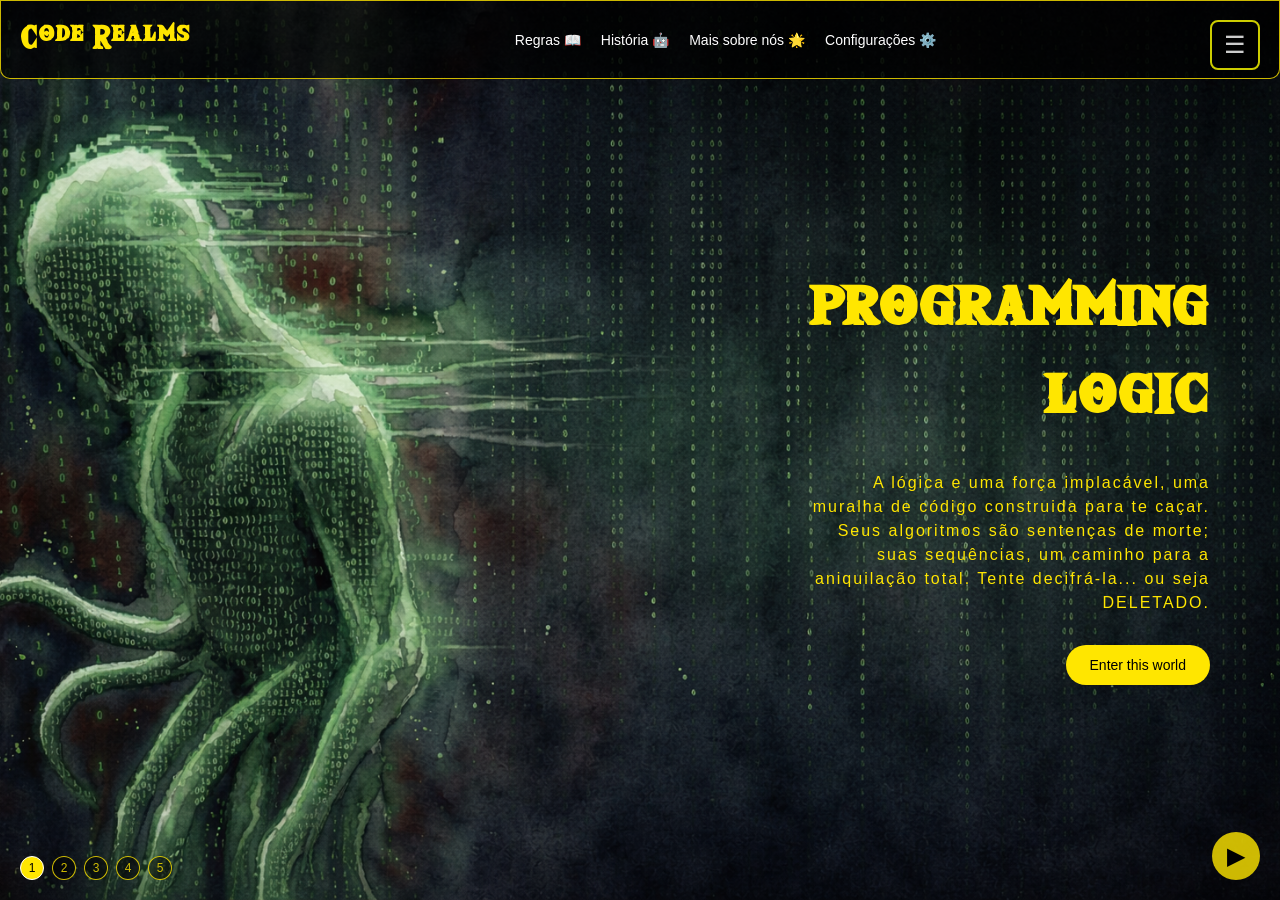
<file: index.html>
<!DOCTYPE html>
<html lang=pt-br>
<head>
    <meta charset="UTF-8">
    <meta name="viewport" content="width=device-width, initial-scale=1.0">
    <title> Code Realms </title>
    <link id="pagestyle" rel="stylesheet" href="css/lógica.css">
    <link rel="shortcut icon" href="image-removebg-preview.ico" type="image/x-icon">
</head>
<body>
    <header class="topbar">
        <div class="logo">
            
         <h1>Code Realms</h1>
        </div>
        <nav class="menu">
            <ul>
                <li id="reg"><a href="Regras.html">Regras 📖</a></li>
                <li id="hist"><a href="história.html">História 🤖</a></li>
                <li id="sobre"><a href="sobre.html">Mais sobre nós 🌟 </a></li>
                <li id="config"><a href="configurações.html">Configurações ⚙️</a></li>
            </ul>
        </nav>
    <div class="icons">
            <a href="index.html" class="back-btn"></a>
        </div>
    </header>

    <button class="topbar-toggle">☰</button>

    <div class="scene">

        <!-- elemento de vídeo para fundos em video -->
        <video id="background-video" autoplay muted loop></video>
        
        <!-- a imagem de fundo é definida via CSS -->
        <div class="overlay">
            <div class="text">
                <h1>programming <br> logic</h1>
                <p>A lógica e uma força implacável, uma muralha de codigo construida para te cacar. <br> Seus algoritmos sao sentenças de morte; suas sequências, um caminho para a aniquilaçao total.Tente decifra-la... ou seja deletado.</p>
                
                <button class="play-now">Enter this world</button>
            </div>
        </div>
        <div class="controls">
            <button data-index="0">1</button>
            <button data-index="1">2</button>
            <button data-index="2">3</button>
            <button data-index="3">4</button>
            <button data-index="4">5</button>
    
        </div>
        <button class="play-button">▶</button>
    </div>

    <script src="js/script.js"></script>
</body>
</html>
</file>
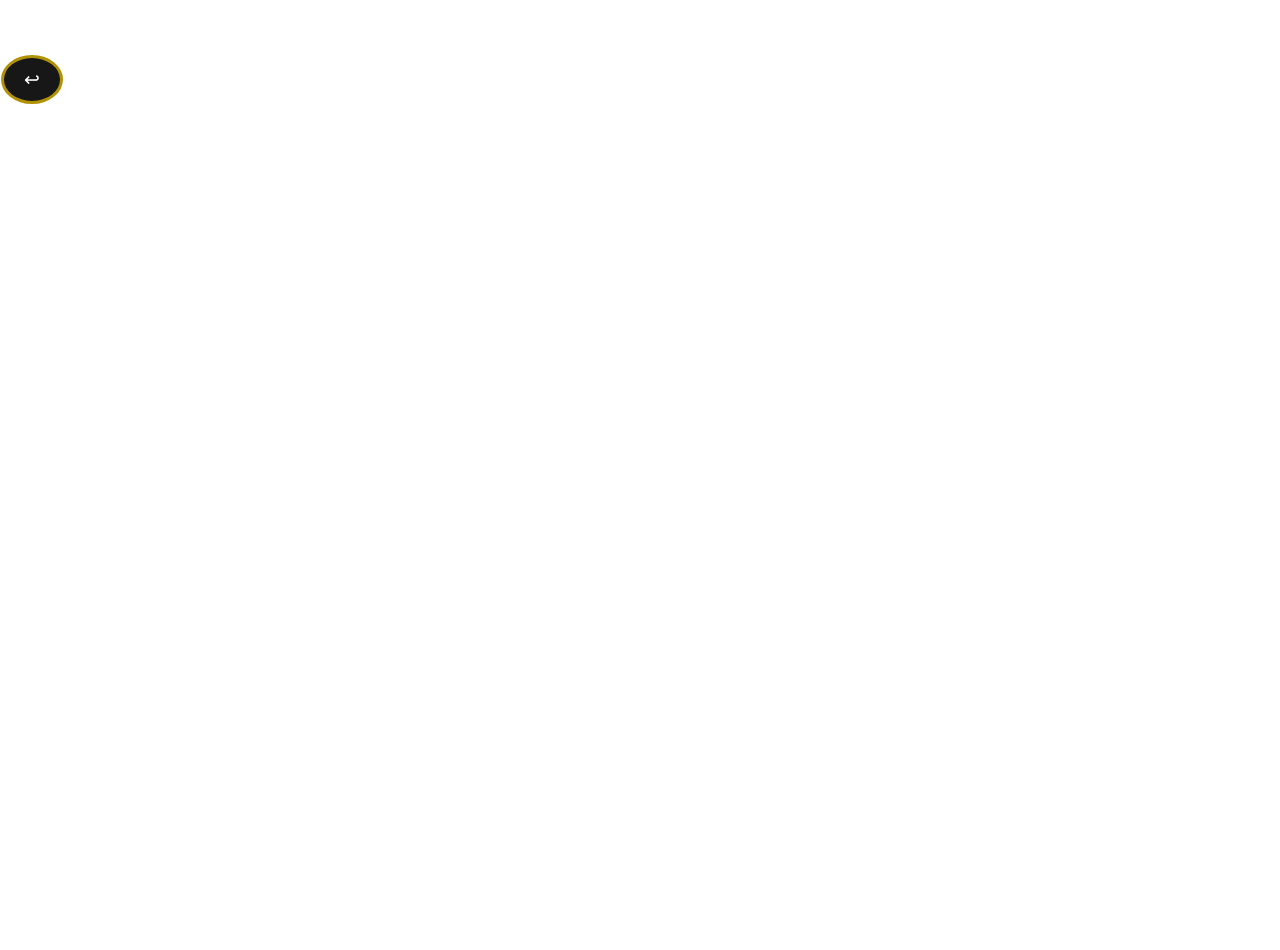
<file: configurações.html>
<!DOCTYPE html>
<html lang="pt-br">
<head>
    <meta charset="UTF-8">
    <meta name="viewport" content="width=device-width, initial-scale=1.0">
    <title>Configurações - Code Realms</title>
</head>
  <style>
        body {
            background-image: url('');
            background-size: cover;
            background-position: center;
            font-family: Arial, sans-serif;
            text-align: center;
            margin: 0;
            height: 100vh;
            padding-top: 50px;
            color: #fff;
        }
    </style>
</head>
<body>
    <a href="index.html">↩</a>
    <h1>configurações do Code Realms</h1>
    <style>a { background-color: rgba(0, 0, 0, 0.911);; color: #ffffff; font-size: larger;
     padding: 10px 20px; text-decoration: none;
      border-radius: 100%; transition: background-color 0.3s ease;
         display: inline-block; margin-top: 5px; margin-right: 95%;
         border:  3px solid #d8b101cc;
    }
       a:hover { background-color: rgba(228, 215, 116, 0.8);; }</style>





    </style>
</body>
</html>
</file>
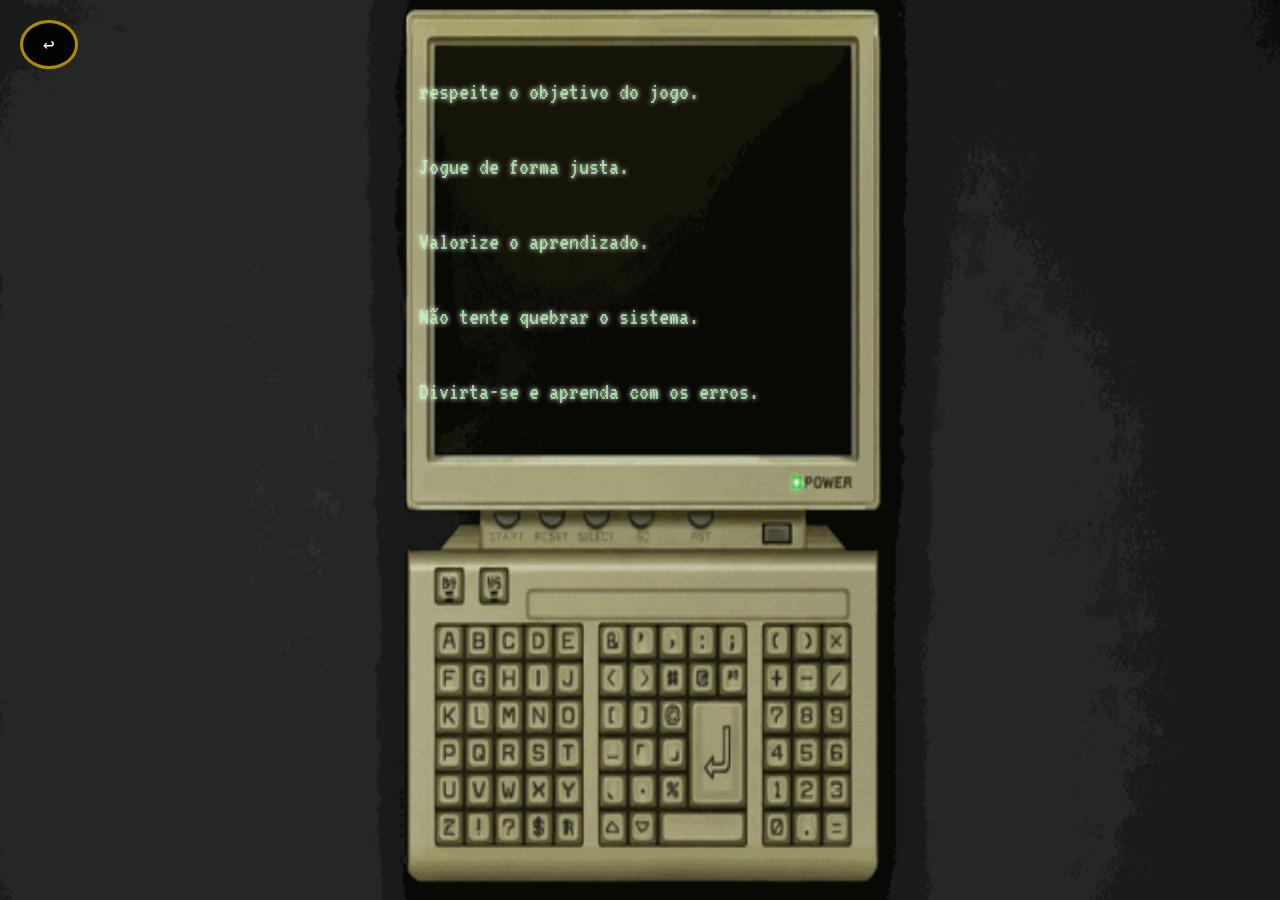
<file: Regras.html>
<!DOCTYPE html>
<html lang="pt-BR">
<head>
    <meta charset="UTF-8">
    <meta name="viewport" content="width=device-width, initial-scale=1.0">
    <title>Regras</title>
    
    <head>

           
<link href="https://fonts.googleapis.com/css2?family=VT323&display=swap" rel="stylesheet">



    </head>
    
    <style>
       

    
       body {
          
        
         font-family: 'VT323', monospace;
        padding: 40px;
       
        color: #00ff00; 
        
            background: url('assets/images/Regras.gif') no-repeat center center fixed;
            background-size: 100% 100%;
            margin: 0;
            padding: 20px;
            color: #fff;
        }

        a {
            background-color: rgba(0, 0, 0, 0.911);
            color: #ffffff;
            font-size: larger;
            padding: 10px 20px;
            text-decoration: none;
            border-radius: 100%;
            transition: background-color 0.3s ease;
            position: fixed;
            top: 20px;
            left: 20px;
            z-index: 1000;
            border: 3px solid #d8b101cc;
        }

        a:hover {
            background-color: rgba(228, 215, 116, 0.8);
        }

        @keyframes piscar {
            100%, 100% { opacity: 1; }
            100%       { opacity: 0.15; }
        }

        .lista-pisca {
    
            color: rgba(179, 255, 179, 0.726);
            list-style: none;
            padding: 1.5rem;
            display: flex;
            flex-direction: column;
            gap: 30px;
            position:fixed; top: 25%; left: 46%; transform: translate(-50%, -50%);
            
        }
        

        .lista-pisca li {
            animation: piscar 9.4s ease-in-out infinite;
            padding: 10px 16px;
            background: transparent;
            border-radius: 8px;
            font-size: 15px;
            cursor: default;
            position: relative;
            font-size: 25px;
            text-shadow: 0 0 5px #ffffff;
        }

        .lista-pisca  { animation-delay: 20s; }
       

        .lista-pisca li:hover {
            animation-play-state: paused;
            opacity: 0.9;
           color: #ffffff;
           
        }

        .tooltip {
    visibility: hidden;
    opacity: 0;
    position: absolute;
    left: 0;            
    top: 100%;            
    margin-top: 6px;
    background: rgba(0, 0, 0, 0.85);
    border: 1px solid #d8b101cc;
    border-radius: 6px;
    padding: 6px 10px;
    font-size: 13px;
    color: #fff;
    white-space: nowrap;
    transition: opacity 0.2s ease;
    z-index: 10;
    font-size: 24px;
}

        .lista-pisca li:hover .tooltip {
            visibility: visible;
            opacity: 1;
      
        }
    </style>
</head>
<body>

    <a href="index.html">↩</a>

    <ul class="lista-pisca">
        <li>
            respeite o objetivo do jogo.
            <span class="tooltip">Este site foi criado para aprender enquanto joga.
Evite pular conteúdos sem tentar entender.
</span>
        </li>
        <li>
            Jogue de forma justa.
            <span class="tooltip">Não use respostas prontas ou copie sem tentar resolver.
O progresso só faz sentido se for conquistado.</span>
        </li>
        <li>
            Valorize o aprendizado.
            <span class="tooltip">Errar faz parte do processo.
Use os erros como forma de melhorar, não como frustração.
</span>
        </li>
        <li>
            Não tente quebrar o sistema.
            <span class="tooltip">Evite explorar bugs ou falhas do site para avançar.</span>
        </li>
        <li>
        Divirta-se e aprenda com os erros.
            <span class="tooltip">O mais importante:
Aprender pode (e deve) ser divertido. </span>
        </li>
        
    </ul>

</body>
</html>
</file>
<file: css/lógica.css>
@import url("general.css");
.scene .overlay {
    position: absolute;
    top: 0;
    right: 0;
    bottom: 0;
    left: 0;
    display: flex;
    align-items: center;
    justify-content: flex-end; /* empurra conteúdo para a direita */
    text-align: right;
    padding: 20px;
    z-index: 1;
    color: rgb(255, 230, 0);
    font-family: 'font_menu', Arial, sans-serif;
    letter-spacing: 2px;
      margin-right: 50px;
}

.scene .overlay .text {
    max-width: 400px;
}

.scene .overlay h1 {
    margin: 0 0 20px 0;
    font-size: 80px;
    line-height: 1.1;
}

.scene .overlay p {
    font-size: 16px;
    line-height: 1.5;
    margin-bottom: 30px;
    font-family:'Franklin Gothic Medium', 'Arial Narrow', Arial, sans-serif
}
</file>
